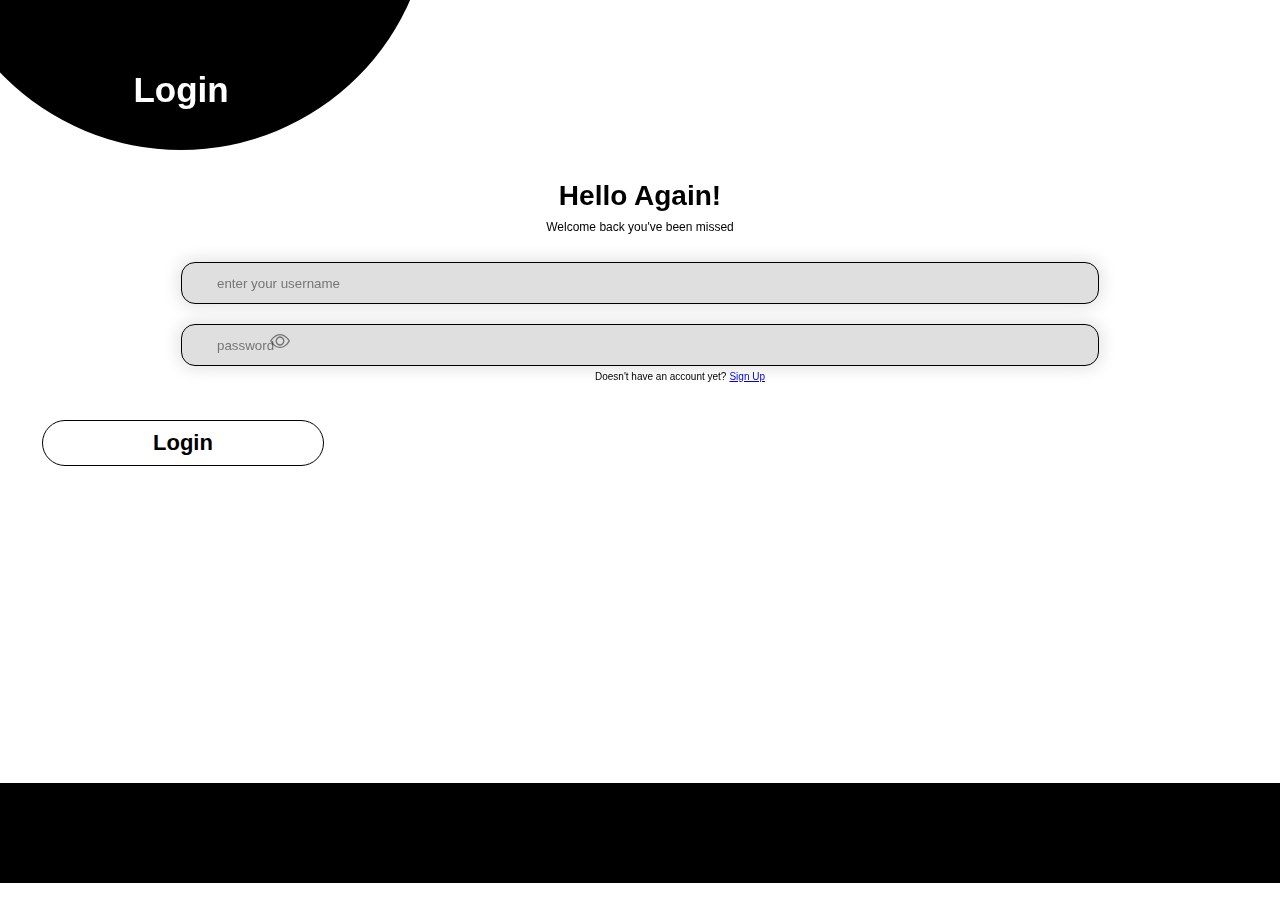
<file: login.html>
<!DOCTYPE html>
<html lang="en">
<head>
  <meta charset="UTF-8">
  <meta name="viewport" content="width=device-width, initial-scale=1.0">
  <meta http-equiv="X-UA-Compatible" content="ie=edge">
  <title>Login</title>
  <link rel="stylesheet" href="login.css">
    <link rel="stylesheet" href="https://cdn.jsdelivr.net/npm/bootstrap-icons@1.3.0/font/bootstrap-icons.css">
  <link rel="preconnect" href="https://fonts.googleapis.com">
<link rel="preconnect" href="https://fonts.gstatic.com" crossorigin>
<link href="https://fonts.googleapis.com/css2?family=Roboto&display=swap" rel="stylesheet">
<link rel="stylesheet" href="https://fonts.googleapis.com/css2?family=Material+Symbols+Outlined:opsz,wght,FILL,GRAD@20..48,100..700,0..1,-50..200" />
</head>
<body>
  <div class="circleDesgin"><p>Login</p></div>
  <div class="boxDesgin"></div>
  
  <div class="textArea">
    <p class="HelloText">Hello Again!</p>
    <p class="welcomeText">Welcome back you've been missed</p>
  </div>
  
  <div class="inputArea">
    <input type="text" id="usernameLogin" placeholder="Enter your username ">
    <input type="password" id="passwordLogin" placeholder="Password">
    <i id="EyePassword" class="bi bi-eye"></i>
    <br>
    <span>Doesn't have an account yet?</span><a href="signup.html">Sign Up</a>
    <br>
    <a id="loginA" href="#">Login</a>
    
  </div>
  
  
  <script>
    const togglePassword = document.querySelector('#EyePassword');
  const password = document.querySelector('#passwordLogin');

  togglePassword.addEventListener('click', function (e) {
    // toggle the type attribute
    const type = password.getAttribute('type') === 'password' ? 'text' : 'password';
    password.setAttribute('type', type);
    
    togglePassword.classList.toggle("bi-eye-slash");
});

  </script>
</body>
</html>
</file>
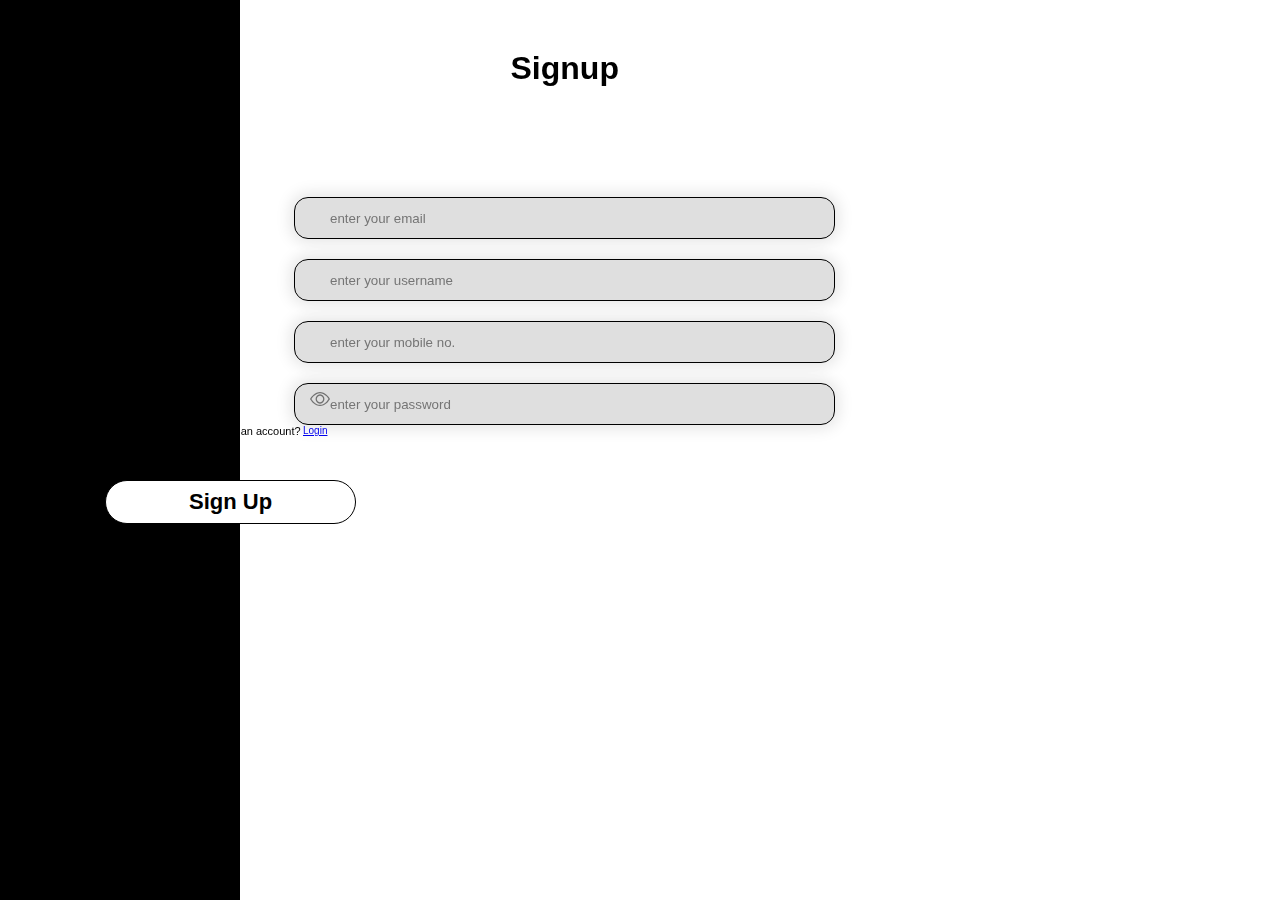
<file: signup.html>
<!DOCTYPE html>
<html lang="en">
<head>
  <meta charset="UTF-8">
  <meta name="viewport" content="width=device-width, initial-scale=1.0">
  <meta http-equiv="X-UA-Compatible" content="ie=edge">
  <title>Sign Up</title>
  <link rel="stylesheet" href="signup.css">
  <link rel="stylesheet" href="https://cdn.jsdelivr.net/npm/bootstrap-icons@1.3.0/font/bootstrap-icons.css">
  <link rel="preconnect" href="https://fonts.googleapis.com">
<link rel="preconnect" href="https://fonts.gstatic.com" crossorigin>
<link href="https://fonts.googleapis.com/css2?family=Roboto&display=swap" rel="stylesheet">
<link rel="stylesheet" href="https://fonts.googleapis.com/css2?family=Material+Symbols+Outlined:opsz,wght,FILL,GRAD@20..48,100..700,0..1,-50..200" />
</head>
<body>
  <div class="mainbody">
  <div class="boxDesgin"></div>
  
  <div class="main">
    <p class="signupText">Signup</p>
    
    <div class="inputDiv">
    <input type="email" placeholder="enter your email">
    <input type="text" placeholder="enter your username">
    <input type="number" placeholder="enter your mobile no.">
    <input type="password" placeholder="enter your password" id="password">
        <i id="EyePassword" class="bi bi-eye"></i>
    </div>
    
        <span>Does have an account?</span><a href="login.html">Login</a>
        <br>
        <a id="signupA" href="#">Sign Up</a>
    <br>
  </div>
  </div>
  
  
    <script>
    const togglePassword = document.querySelector('#EyePassword');
  const password = document.querySelector('#password');

  togglePassword.addEventListener('click', function (e) {
    // toggle the type attribute
    const type = password.getAttribute('type') === 'password' ? 'text' : 'password';
    password.setAttribute('type', type);
    
    togglePassword.classList.toggle("bi-eye-slash");
});

  </script>
</body>
</html>
</file>
<file: login.css>
*{
  margin: 0px;
  padding: 0px;
  font-family: sans-serif;
}
body{
  position: fixed;
}
.circleDesgin{
  height: 500px;
  width: 500px;
  background: #000000;
  border-radius: 50%;
  position: absolute;
  left: -69px;
  top: -350px;
  z-index: -2;
}
.circleDesgin p{
  font-size: 35px;
  color: #fff;
  text-align: center;
  margin-top: 420px;
  font-weight: 900;
  font-family: sans-serif;
}
.boxDesgin{
  background: black;
  width: 100vw;
  height: 100px;
  position: fixed;
  top: 87vh;
  z-index: -2;
}

.textArea{
  margin-top: 180px;
  width: 100vw;
  text-align: center;

}
.HelloText{
  font-size: 28px;
  font-weight: 600;
  font-family: 'Varela Round', sans-serif;
  text-align: center;
}
.welcomeText{
  font-size: 12px;
  font-weight: 300;
  font-family: 'Varela Round', sans-serif;
  line-height: 30px;
  text-align: center;
}

#usernameLogin{
  width: 70%;
  height: 40px;
  border-radius: 14px;
  border: 0.5px solid #000000;
  background: #DFDFDF;
  font-family: sans-serif;
  margin: 20px;
  box-shadow:0 0 15px 4px rgba(0,0,0,0.1);
  padding-left: 20px;
}
#passwordLogin{
  width: 70%;
  height: 40px;
  border-radius: 14px;
  border: 0.5px solid #000000;
  background: #DFDFDF;
  font-family: sans-serif;
  box-shadow:0 0 15px 4px rgba(0, 0, 0, 0.1);
  padding-left: 20px;
}
#passwordLogin:focus, #usernameLogin:focus{
  padding-left: 20px;
  width: 70%;
}
::placeholder{
  padding-left: 15px;
  font-family: sans-serif;
  text-transform: lowercase;
}

.inputArea{
  text-align: center;
}

.inputArea span{
  font-size: 10px;
  margin-left: 80px;
}
.inputArea a{
  font-size: 10px;
  padding-left: 3px;
}
.inputArea i{
  font-size: 20px;
  color: rgba(0, 0, 0, 0.5);
  position: absolute;
  left: 270px;
  top: 330px;
}

#loginA{
  text-decoration: none;
  border-radius: 50px;
  border: 0.5px solid #000000;
  background: #fff; 
  font-family: sans-serif;
  padding: 9px 110px;
  color: #000000;
  font-size: 22px;
  font-weight: 600;
  position: absolute;
  left: 42px;
  top: 420px;
}
#loginA:hover{
  background: #000000;
  color: #fff;
}
</file>
<file: signup.css>
*{
  margin: 0px;
  padding: 0px;
  font-family: sans-serif;
}
body{
  position: fixed;
}
.mainbody{
  display: flex;
}
.boxDesgin{
  height: 100vh;
  width: 27%;
  background: #000000;
}
.main{
  height: 100vh;
  width: 73%;
  text-align: center;
}

.signupText{
  font-size: 32px;
  font-weight: 700;
  font-family: sans-serif;
  text-align: center;
  margin-top: 50px;
}

.main input{
  width: 80%;
  height: 40px;
  border-radius: 14px;
  border: 0.5px solid #000000;
  background: #DFDFDF;
  font-family: sans-serif;
  margin: 10px;
  box-shadow:0 0 15px 4px rgba(0,0,0,0.1);
  padding-left: 20px;
}
.main input:focus{
  padding-left: 20px;
  width: 80%;
}
::placeholder{
  padding-left: 15px;
  font-family: sans-serif;
  text-transform: lowercase;
}
.inputDiv{
  margin-top: 100px;
}

.main span{
  font-size: 11px;
  margin-left: 80px;
  position: absolute;
  top: 425px;
  left: 105px;
  font-family: sans-serif;
}
.main a{
  font-size: 10px;
  padding-left: 3px;
  position: absolute;
  top: 425px;
  left: 300px;
  }
  
  #signupA{
  text-decoration: none;
  border-radius: 50px;
  border: 0.5px solid #000000;
  background: #fff; 
  font-family: sans-serif;
  padding: 8px 83px;
  color: #000000;
  font-size: 22px;
  font-weight: 600;
  position: absolute;
  left: 105px;
  top: 480px;
}
#signupA:hover{
  background: #000000;
  color: #fff;
}
.inputDiv i {
  font-size: 20px;
  color: rgba(0, 0, 0, 0.5);
  position: absolute;
  left: 310px;
  top: 388px;
}
</file>
